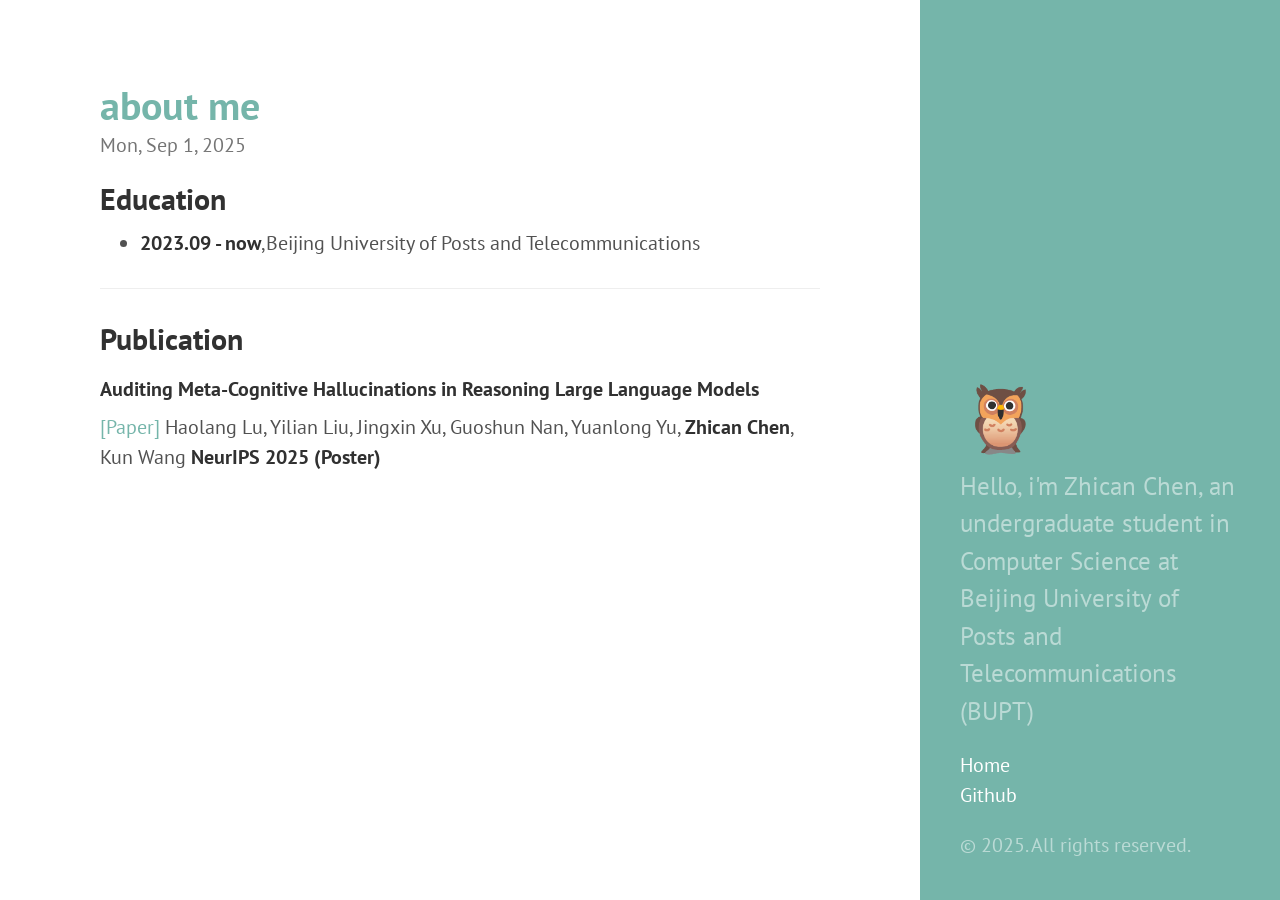
<file: index.html>
<!DOCTYPE html>
<html xmlns="http://www.w3.org/1999/xhtml" xml:lang="zh-cn" lang="zh-cn">
<head>
  <link href="https://gmpg.org/xfn/11" rel="profile">
  <meta http-equiv="content-type" content="text/html; charset=utf-8">
  <meta name="generator" content="Hugo 0.146.6">

  
  <meta name="viewport" content="width=device-width, initial-scale=1.0">

  <title>🦉</title>
  <meta name="description" content="Hello, i&#39;m Zhican Chen, an undergraduate student in Computer Science at Beijing University of Posts and Telecommunications (BUPT)" />

  
  
    <link
      type="text/css"
      rel="stylesheet"
      href="/css/print.min.46d9bcbd80937d55db06b7034dfed7fc48b2bfb13e535dd9eac5581bfbaa8ddf.css"
      media="print"
      integrity="sha256-Rtm8vYCTfVXbBrcDTf7X/Eiyv7E&#43;U13Z6sVYG/uqjd8="
      crossorigin="anonymous" />
    <link
      type="text/css"
      rel="stylesheet"
      href="/css/hyde-bundle.min.5009468b218574cb57b5f995930833640f331a697e546c2597232e110785a93b.css"
      media="all"
      integrity="sha256-UAlGiyGFdMtXtfmVkwgzZA8zGml&#43;VGwllyMuEQeFqTs="
      crossorigin="anonymous" />  <link rel="stylesheet" href="https://fonts.googleapis.com/css?family=Abril+Fatface|PT+Sans:400,400i,700">


  
  <link rel="apple-touch-icon-precomposed" sizes="144x144" href="/apple-touch-icon-144-precomposed.png">
  <link rel="shortcut icon" href="/favicon.png">

  
  <link href="https://lumoes.github.io/index.xml" rel="alternate" type="application/rss+xml" title="🦉" />
  <link href="https://lumoes.github.io/index.json" rel="alternate" type="application/json" title="🦉" />
  
</head>

  <body class="theme-base-0c layout-reverse">
  <aside class="sidebar">
  <div class="container sidebar-sticky">
    <div class="sidebar-about">
      <a href="https://lumoes.github.io/"><h1>🦉</h1></a>
      <p class="lead">
       Hello, i&#39;m Zhican Chen, an undergraduate student in Computer Science at Beijing University of Posts and Telecommunications (BUPT) 
      </p>
    </div>

    <nav>
      <ul class="sidebar-nav">
        <li><a href="https://lumoes.github.io/">Home</a> </li>
        <li><a href="https://github.com/lumoes"> Github </a></li>
      </ul>
    </nav>

    <p>&copy; 2025. All rights reserved. </p>
  </div>
</aside>

    <main class="content container">
    <div class="posts">
<article class="post">
  <h1 class="post-title">
    <a href="https://lumoes.github.io/publications/cv/">about me</a>
  </h1>
  <time datetime="2025-09-01T00:00:00Z" class="post-date">Mon, Sep 1, 2025</time>
  <h2 id="education">Education</h2>
<ul>
<li><strong>2023.09 - now</strong>,Beijing University of Posts and Telecommunications</li>
</ul>
<hr>
<h2 id="publication">Publication</h2>
<h6 id="auditing-meta-cognitive-hallucinations-in-reasoning-large-language-models">Auditing Meta-Cognitive Hallucinations in Reasoning Large Language Models</h6>
<p><a href="https://arxiv.org/pdf/2505.13143">[Paper]</a> Haolang Lu, Yilian Liu, Jingxin Xu, Guoshun Nan, Yuanlong Yu, <strong>Zhican Chen</strong>, Kun Wang
<strong>NeurIPS 2025 (Poster)</strong></p>
  
</article>
</div>
    </main>

    
      
    
  </body>
</html>
</file>
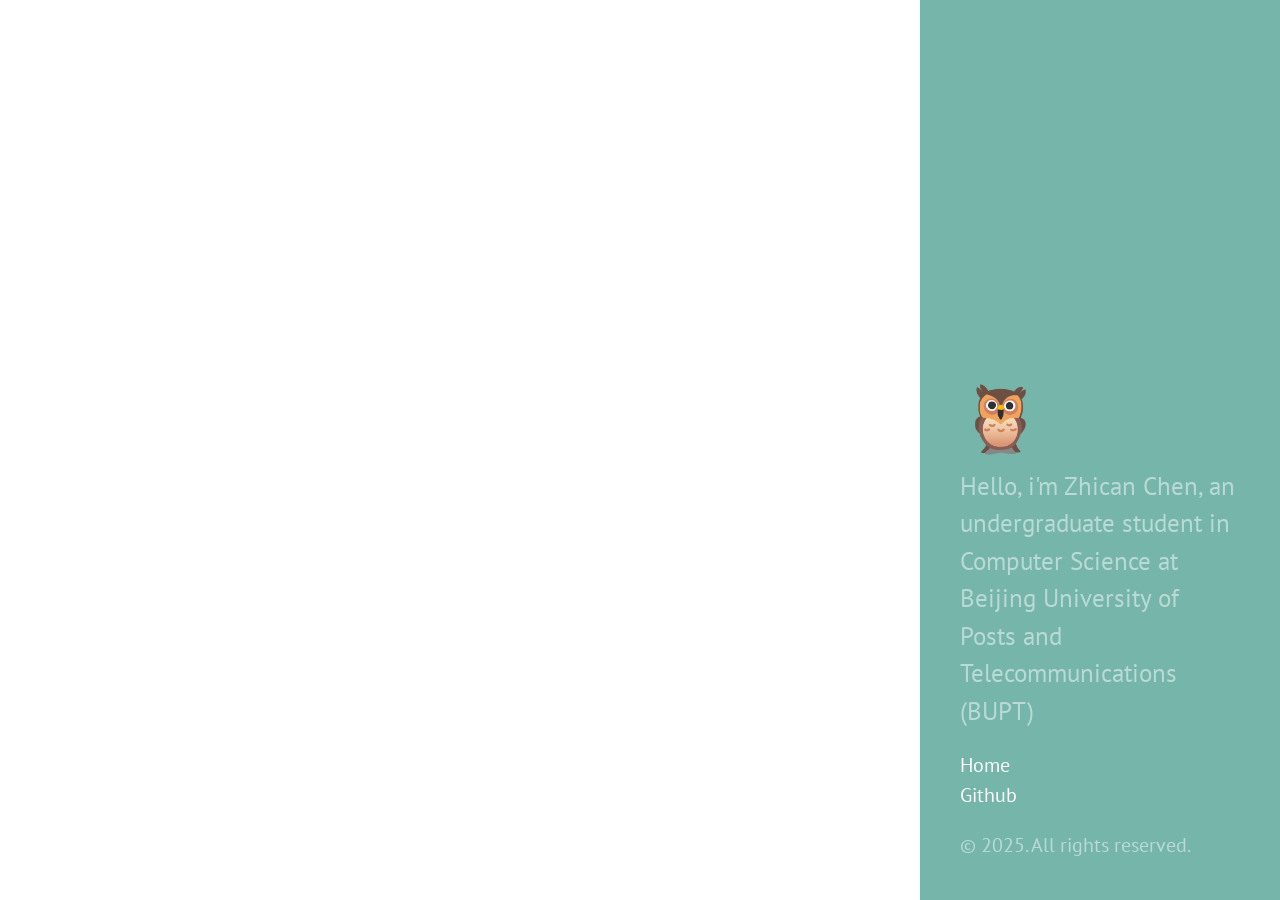
<file: categories/index.html>
<!DOCTYPE html>
<html xmlns="http://www.w3.org/1999/xhtml" xml:lang="zh-cn" lang="zh-cn">
<head>
  <link href="https://gmpg.org/xfn/11" rel="profile">
  <meta http-equiv="content-type" content="text/html; charset=utf-8">
  <meta name="generator" content="Hugo 0.146.6">

  
  <meta name="viewport" content="width=device-width, initial-scale=1.0">

  <title>Categories &middot; 🦉</title>
  <meta name="description" content="" />

  
  
    <link
      type="text/css"
      rel="stylesheet"
      href="/css/print.min.46d9bcbd80937d55db06b7034dfed7fc48b2bfb13e535dd9eac5581bfbaa8ddf.css"
      media="print"
      integrity="sha256-Rtm8vYCTfVXbBrcDTf7X/Eiyv7E&#43;U13Z6sVYG/uqjd8="
      crossorigin="anonymous" />
    <link
      type="text/css"
      rel="stylesheet"
      href="/css/hyde-bundle.min.5009468b218574cb57b5f995930833640f331a697e546c2597232e110785a93b.css"
      media="all"
      integrity="sha256-UAlGiyGFdMtXtfmVkwgzZA8zGml&#43;VGwllyMuEQeFqTs="
      crossorigin="anonymous" />  <link rel="stylesheet" href="https://fonts.googleapis.com/css?family=Abril+Fatface|PT+Sans:400,400i,700">


  
  <link rel="apple-touch-icon-precomposed" sizes="144x144" href="/apple-touch-icon-144-precomposed.png">
  <link rel="shortcut icon" href="/favicon.png">

  
  <link href="https://lumoes.github.io/categories/index.xml" rel="alternate" type="application/rss+xml" title="🦉" />
  
</head>

  <body class="theme-base-0c layout-reverse">
  <aside class="sidebar">
  <div class="container sidebar-sticky">
    <div class="sidebar-about">
      <a href="https://lumoes.github.io/"><h1>🦉</h1></a>
      <p class="lead">
       Hello, i&#39;m Zhican Chen, an undergraduate student in Computer Science at Beijing University of Posts and Telecommunications (BUPT) 
      </p>
    </div>

    <nav>
      <ul class="sidebar-nav">
        <li><a href="https://lumoes.github.io/">Home</a> </li>
        <li><a href="https://github.com/lumoes"> Github </a></li>
      </ul>
    </nav>

    <p>&copy; 2025. All rights reserved. </p>
  </div>
</aside>

    <main class="content container">
    <ul class="posts">

</ul>
    </main>

    
      
    
  </body>
</html>
</file>
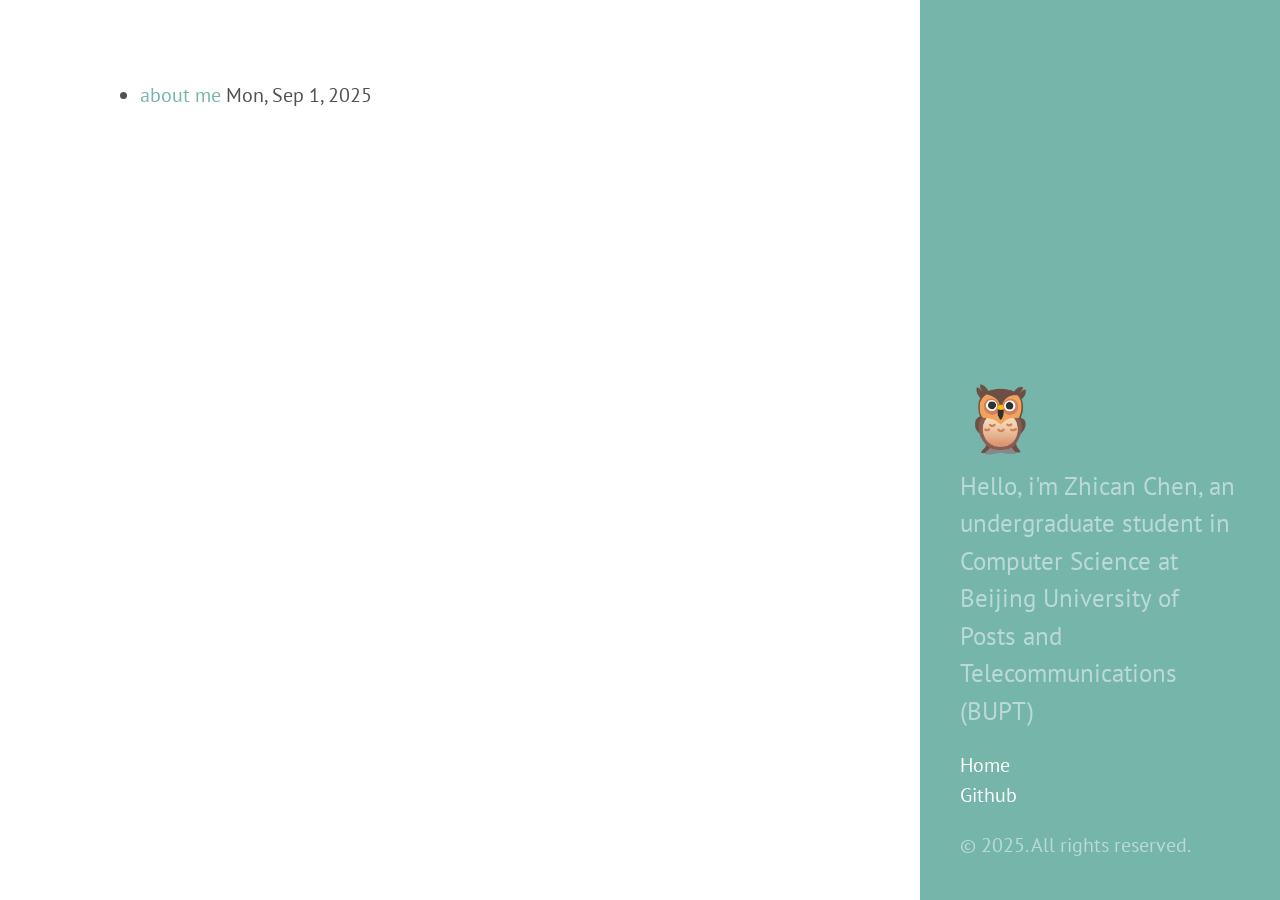
<file: publications/index.html>
<!DOCTYPE html>
<html xmlns="http://www.w3.org/1999/xhtml" xml:lang="zh-cn" lang="zh-cn">
<head>
  <link href="https://gmpg.org/xfn/11" rel="profile">
  <meta http-equiv="content-type" content="text/html; charset=utf-8">
  <meta name="generator" content="Hugo 0.146.6">

  
  <meta name="viewport" content="width=device-width, initial-scale=1.0">

  <title>Publications &middot; 🦉</title>
  <meta name="description" content="" />

  
  
    <link
      type="text/css"
      rel="stylesheet"
      href="/css/print.min.46d9bcbd80937d55db06b7034dfed7fc48b2bfb13e535dd9eac5581bfbaa8ddf.css"
      media="print"
      integrity="sha256-Rtm8vYCTfVXbBrcDTf7X/Eiyv7E&#43;U13Z6sVYG/uqjd8="
      crossorigin="anonymous" />
    <link
      type="text/css"
      rel="stylesheet"
      href="/css/hyde-bundle.min.5009468b218574cb57b5f995930833640f331a697e546c2597232e110785a93b.css"
      media="all"
      integrity="sha256-UAlGiyGFdMtXtfmVkwgzZA8zGml&#43;VGwllyMuEQeFqTs="
      crossorigin="anonymous" />  <link rel="stylesheet" href="https://fonts.googleapis.com/css?family=Abril+Fatface|PT+Sans:400,400i,700">


  
  <link rel="apple-touch-icon-precomposed" sizes="144x144" href="/apple-touch-icon-144-precomposed.png">
  <link rel="shortcut icon" href="/favicon.png">

  
  <link href="https://lumoes.github.io/publications/index.xml" rel="alternate" type="application/rss+xml" title="🦉" />
  
</head>

  <body class="theme-base-0c layout-reverse">
  <aside class="sidebar">
  <div class="container sidebar-sticky">
    <div class="sidebar-about">
      <a href="https://lumoes.github.io/"><h1>🦉</h1></a>
      <p class="lead">
       Hello, i&#39;m Zhican Chen, an undergraduate student in Computer Science at Beijing University of Posts and Telecommunications (BUPT) 
      </p>
    </div>

    <nav>
      <ul class="sidebar-nav">
        <li><a href="https://lumoes.github.io/">Home</a> </li>
        <li><a href="https://github.com/lumoes"> Github </a></li>
      </ul>
    </nav>

    <p>&copy; 2025. All rights reserved. </p>
  </div>
</aside>

    <main class="content container">
    <ul class="posts">
<li>
    <span><a href="https://lumoes.github.io/publications/cv/">about me</a> <time class="pull-right post-list" datetime="2025-09-01T00:00:00Z">Mon, Sep 1, 2025</time></span>
  </li>
</ul>
    </main>

    
      
    
  </body>
</html>
</file>
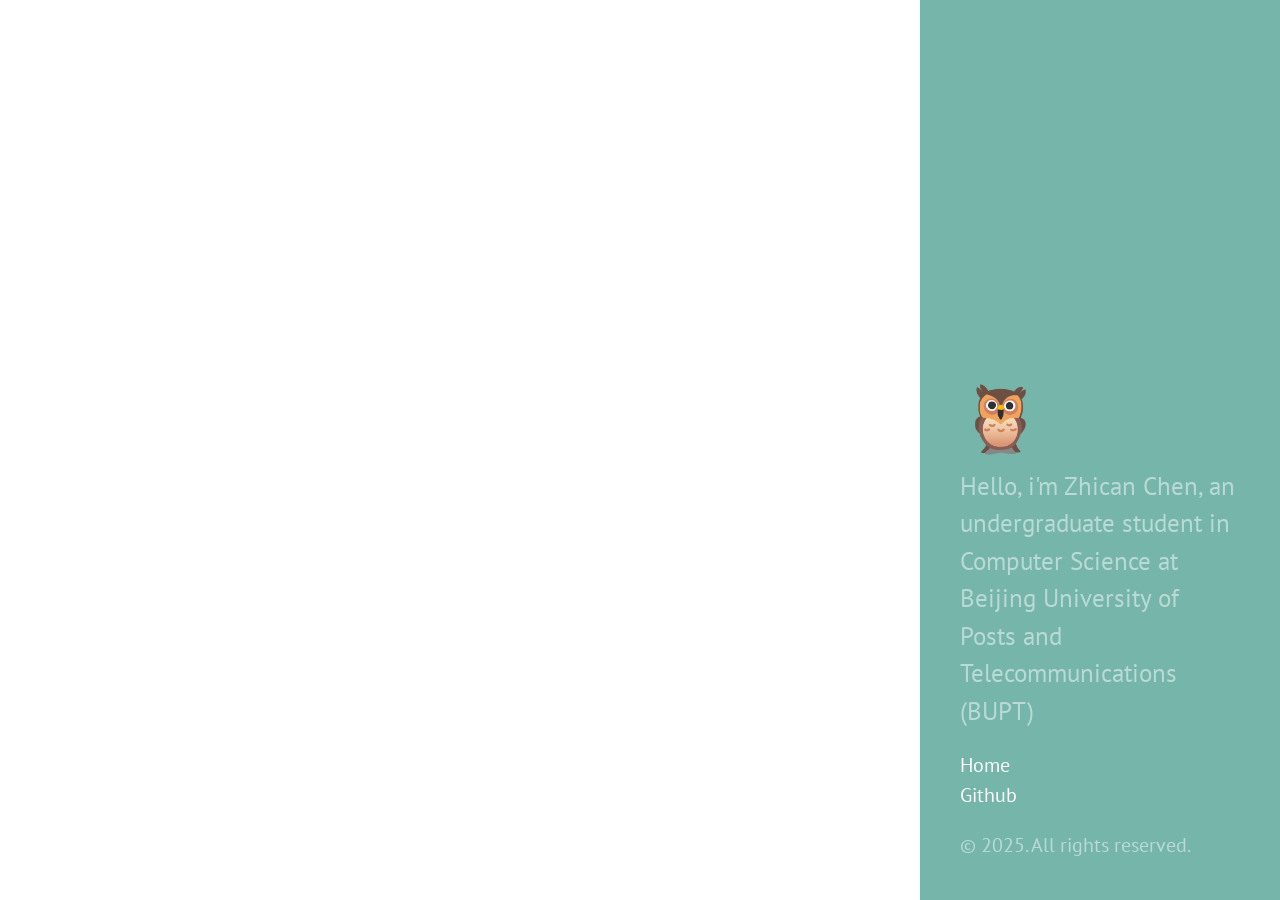
<file: tags/index.html>
<!DOCTYPE html>
<html xmlns="http://www.w3.org/1999/xhtml" xml:lang="zh-cn" lang="zh-cn">
<head>
  <link href="https://gmpg.org/xfn/11" rel="profile">
  <meta http-equiv="content-type" content="text/html; charset=utf-8">
  <meta name="generator" content="Hugo 0.146.6">

  
  <meta name="viewport" content="width=device-width, initial-scale=1.0">

  <title>Tags &middot; 🦉</title>
  <meta name="description" content="" />

  
  
    <link
      type="text/css"
      rel="stylesheet"
      href="/css/print.min.46d9bcbd80937d55db06b7034dfed7fc48b2bfb13e535dd9eac5581bfbaa8ddf.css"
      media="print"
      integrity="sha256-Rtm8vYCTfVXbBrcDTf7X/Eiyv7E&#43;U13Z6sVYG/uqjd8="
      crossorigin="anonymous" />
    <link
      type="text/css"
      rel="stylesheet"
      href="/css/hyde-bundle.min.5009468b218574cb57b5f995930833640f331a697e546c2597232e110785a93b.css"
      media="all"
      integrity="sha256-UAlGiyGFdMtXtfmVkwgzZA8zGml&#43;VGwllyMuEQeFqTs="
      crossorigin="anonymous" />  <link rel="stylesheet" href="https://fonts.googleapis.com/css?family=Abril+Fatface|PT+Sans:400,400i,700">


  
  <link rel="apple-touch-icon-precomposed" sizes="144x144" href="/apple-touch-icon-144-precomposed.png">
  <link rel="shortcut icon" href="/favicon.png">

  
  <link href="https://lumoes.github.io/tags/index.xml" rel="alternate" type="application/rss+xml" title="🦉" />
  
</head>

  <body class="theme-base-0c layout-reverse">
  <aside class="sidebar">
  <div class="container sidebar-sticky">
    <div class="sidebar-about">
      <a href="https://lumoes.github.io/"><h1>🦉</h1></a>
      <p class="lead">
       Hello, i&#39;m Zhican Chen, an undergraduate student in Computer Science at Beijing University of Posts and Telecommunications (BUPT) 
      </p>
    </div>

    <nav>
      <ul class="sidebar-nav">
        <li><a href="https://lumoes.github.io/">Home</a> </li>
        <li><a href="https://github.com/lumoes"> Github </a></li>
      </ul>
    </nav>

    <p>&copy; 2025. All rights reserved. </p>
  </div>
</aside>

    <main class="content container">
    <ul class="posts">

</ul>
    </main>

    
      
    
  </body>
</html>
</file>
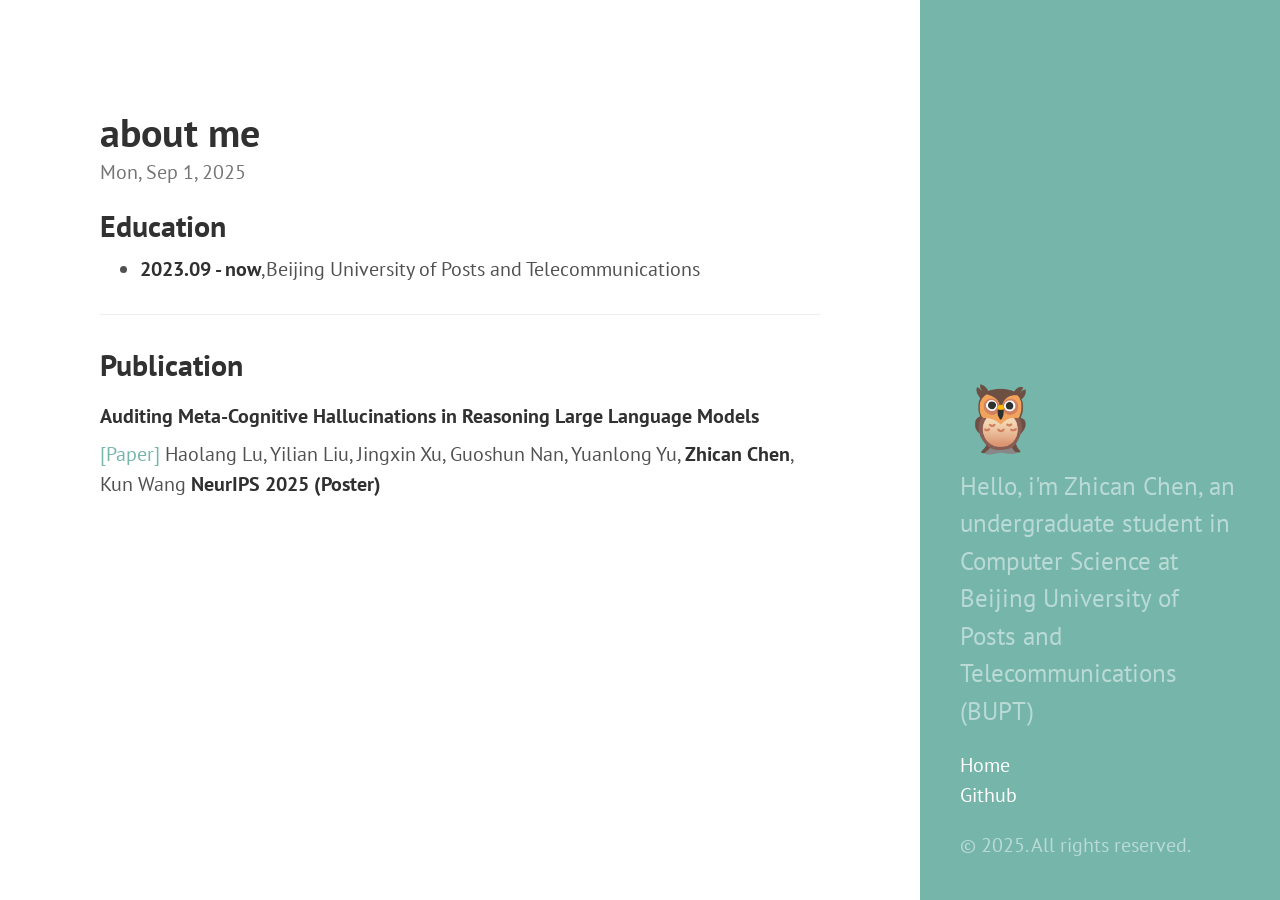
<file: publications/cv/index.html>
<!DOCTYPE html>
<html xmlns="http://www.w3.org/1999/xhtml" xml:lang="zh-cn" lang="zh-cn">
<head>
  <link href="https://gmpg.org/xfn/11" rel="profile">
  <meta http-equiv="content-type" content="text/html; charset=utf-8">
  <meta name="generator" content="Hugo 0.146.6">

  
  <meta name="viewport" content="width=device-width, initial-scale=1.0">

  <title>about me &middot; 🦉</title>
  <meta name="description" content="" />

  
  
    <link
      type="text/css"
      rel="stylesheet"
      href="/css/print.min.46d9bcbd80937d55db06b7034dfed7fc48b2bfb13e535dd9eac5581bfbaa8ddf.css"
      media="print"
      integrity="sha256-Rtm8vYCTfVXbBrcDTf7X/Eiyv7E&#43;U13Z6sVYG/uqjd8="
      crossorigin="anonymous" />
    <link
      type="text/css"
      rel="stylesheet"
      href="/css/hyde-bundle.min.5009468b218574cb57b5f995930833640f331a697e546c2597232e110785a93b.css"
      media="all"
      integrity="sha256-UAlGiyGFdMtXtfmVkwgzZA8zGml&#43;VGwllyMuEQeFqTs="
      crossorigin="anonymous" />  <link rel="stylesheet" href="https://fonts.googleapis.com/css?family=Abril+Fatface|PT+Sans:400,400i,700">


  
  <link rel="apple-touch-icon-precomposed" sizes="144x144" href="/apple-touch-icon-144-precomposed.png">
  <link rel="shortcut icon" href="/favicon.png">

  
  
</head>

  <body class="theme-base-0c layout-reverse">
  <aside class="sidebar">
  <div class="container sidebar-sticky">
    <div class="sidebar-about">
      <a href="https://lumoes.github.io/"><h1>🦉</h1></a>
      <p class="lead">
       Hello, i&#39;m Zhican Chen, an undergraduate student in Computer Science at Beijing University of Posts and Telecommunications (BUPT) 
      </p>
    </div>

    <nav>
      <ul class="sidebar-nav">
        <li><a href="https://lumoes.github.io/">Home</a> </li>
        <li><a href="https://github.com/lumoes"> Github </a></li>
      </ul>
    </nav>

    <p>&copy; 2025. All rights reserved. </p>
  </div>
</aside>

    <main class="content container">
    <div class="post">
  <h1>about me</h1>
  <time datetime=2025-09-01T00:00:00Z class="post-date">Mon, Sep 1, 2025</time>
  <h2 id="education">Education</h2>
<ul>
<li><strong>2023.09 - now</strong>,Beijing University of Posts and Telecommunications</li>
</ul>
<hr>
<h2 id="publication">Publication</h2>
<h6 id="auditing-meta-cognitive-hallucinations-in-reasoning-large-language-models">Auditing Meta-Cognitive Hallucinations in Reasoning Large Language Models</h6>
<p><a href="https://arxiv.org/pdf/2505.13143">[Paper]</a> Haolang Lu, Yilian Liu, Jingxin Xu, Guoshun Nan, Yuanlong Yu, <strong>Zhican Chen</strong>, Kun Wang
<strong>NeurIPS 2025 (Poster)</strong></p>

</div>


    </main>

    
      
    
  </body>
</html>
</file>
<file: css/print.min.46d9bcbd80937d55db06b7034dfed7fc48b2bfb13e535dd9eac5581bfbaa8ddf.css>
.sidebar{display:none!important}.content{margin:0 auto;width:100%;float:none;display:initial}.container{width:100%;float:none;display:initial;padding-left:1rem;padding-right:1rem;margin:0 auto}
</file>
<file: css/hyde-bundle.min.5009468b218574cb57b5f995930833640f331a697e546c2597232e110785a93b.css>
*{-webkit-box-sizing:border-box;-moz-box-sizing:border-box;box-sizing:border-box}html,body{margin:0;padding:0}html{font-family:helvetica neue,Helvetica,Arial,sans-serif;font-size:16px;line-height:1.5}@media(min-width:38em){html{font-size:20px}}body{color:#515151;background-color:#fff;-webkit-text-size-adjust:100%;-ms-text-size-adjust:100%;text-size-adjust:100%}a{color:#227bb9;text-decoration:none}a:hover,a:focus{text-decoration:underline}h1,h2,h3,h4,h5,h6{margin-bottom:.5rem;font-weight:700;line-height:1.25;color:#313131;text-rendering:optimizeLegibility}h1{font-size:2rem}h2{margin-top:1rem;font-size:1.5rem}h3{margin-top:1.5rem;font-size:1.25rem}h4,h5,h6{margin-top:1rem;font-size:1rem}p{margin-top:0;margin-bottom:1rem}strong{color:#303030}ul,ol,dl{margin-top:0;margin-bottom:1rem}dt{font-weight:700}dd{margin-bottom:.5rem}hr{position:relative;margin:1.5rem 0;border:0;border-top:1px solid #eee;border-bottom:1px solid #fff}abbr{font-size:85%;font-weight:700;color:#555;text-transform:uppercase}abbr[title]{cursor:help;border-bottom:1px dotted #e5e5e5}code,pre{font-family:Menlo,Monaco,courier new,monospace}code{padding:.25em .5em;font-size:85%;color:#b3555e;background-color:#f9f9f9;border-radius:3px}pre{display:block;margin-top:0;margin-bottom:1rem;padding:1rem;font-size:.8rem;line-height:1.4;white-space:pre;white-space:pre-wrap;word-break:break-all;word-wrap:break-word;background-color:#f9f9f9}pre code{padding:0;font-size:100%;color:inherit;background-color:transparent}.highlight{margin-bottom:1rem;border-radius:4px}.highlight pre{margin-bottom:0}blockquote{padding:.5rem 1rem;margin:.8rem 0;color:#7a7a7a;border-left:.25rem solid #e5e5e5}blockquote p:last-child{margin-bottom:0}@media(min-width:30em){blockquote{padding-right:5rem;padding-left:1.25rem}}img{display:block;margin:0 0 1rem;border-radius:5px;max-width:100%}table{margin-bottom:1rem;width:100%;border:1px solid #e5e5e5;border-collapse:collapse}td,th{padding:.25rem .5rem;border:1px solid #e5e5e5}tbody tr:nth-child(odd) td,tbody tr:nth-child(odd) th{background-color:#f9f9f9}.lead{font-size:1.25rem;font-weight:300}.message{margin-bottom:1rem;padding:1rem;color:#717171;background-color:#f9f9f9}.container{max-width:38rem;padding-left:1rem;padding-right:1rem;margin-left:auto;margin-right:auto}.masthead{padding-top:1rem;padding-bottom:1rem;margin-bottom:3rem}.masthead-title{margin-top:0;margin-bottom:0;color:#505050}.masthead-title a{color:#505050}.masthead-title small{font-size:75%;font-weight:400;color:silver;letter-spacing:0}.page,.post{margin-bottom:4em}.page-title,.post-title,.post-title a{color:#303030}.page-title,.post-title{margin-top:0}.post-date{display:block;margin-top:-.5rem;margin-bottom:1rem;color:#757575}.related{padding-top:2rem;padding-bottom:2rem;border-top:1px solid #eee}.related-posts{padding-left:0;list-style:none}.related-posts h3{margin-top:0}.related-posts li small{font-size:75%;color:#999}.related-posts li a:hover{color:#227bb9;text-decoration:none}.related-posts li a:hover small{color:inherit}.pagination{overflow:hidden;margin-left:-1rem;margin-right:-1rem;font-family:pt sans,Helvetica,Arial,sans-serif;color:#ccc;text-align:center}.pagination-item{display:block;padding:1rem;border:1px solid #eee}.pagination-item:first-child{margin-bottom:-1px}a.pagination-item:hover{background-color:#f5f5f5}@media(min-width:30em){.pagination{margin:3rem 0}.pagination-item{float:left;width:50%}.pagination-item:first-child{margin-bottom:0;border-top-left-radius:4px;border-bottom-left-radius:4px}.pagination-item:last-child{margin-left:-1px;border-top-right-radius:4px;border-bottom-right-radius:4px}}.hll{background-color:#ffc}.c{color:#999}.err{color:#a00;background-color:#faa}.k{color:#069}.o{color:#555}.cm{color:#09f;font-style:italic}.cp{color:#099}.c1{color:#999}.cs{color:#999}.gd{background-color:#fcc;border:1px solid #c00}.ge{font-style:italic}.gr{color:red}.gh{color:#030}.gi{background-color:#cfc;border:1px solid #0c0}.go{color:#aaa}.gp{color:#009}.gs{}.gu{color:#030}.gt{color:#9c6}.kc{color:#069}.kd{color:#069}.kn{color:#069}.kp{color:#069}.kr{color:#069}.kt{color:#078}.m{color:#f60}.s{color:#d44950}.na{color:#4f9fcf}.nb{color:#366}.nc{color:#0a8}.no{color:#360}.nd{color:#99f}.ni{color:#999}.ne{color:#c00}.nf{color:#c0f}.nl{color:#99f}.nn{color:#0cf}.nt{color:#2f6f9f}.nv{color:#033}.ow{color:#000}.w{color:#bbb}.mf{color:#f60}.mh{color:#f60}.mi{color:#f60}.mo{color:#f60}.sb{color:#c30}.sc{color:#c30}.sd{color:#c30;font-style:italic}.s2{color:#c30}.se{color:#c30}.sh{color:#c30}.si{color:#a00}.sx{color:#c30}.sr{color:#3aa}.s1{color:#c30}.ss{color:#fc3}.bp{color:#366}.vc{color:#033}.vg{color:#033}.vi{color:#033}.il{color:#f60}.css .o,.css .o+.nt,.css .nt+.nt{color:#999}html{font-family:pt sans,Helvetica,Arial,sans-serif}@media(min-width:48em){html{font-size:16px}}@media(min-width:58em){html{font-size:20px}}.sidebar{text-align:center;padding:2rem 1rem;color:rgba(255,255,255,.5);background-color:#202020}@media(min-width:48em){.sidebar{position:fixed;top:0;left:0;bottom:0;width:18rem;text-align:left}}.sidebar a{color:#fff}.sidebar-about h1{color:#fff;margin-top:0;font-family:abril fatface,serif;font-size:3.25rem}.sidebar-nav{padding-left:0;list-style:none}.sidebar-nav-item{display:block}a.sidebar-nav-item:hover,a.sidebar-nav-item:focus{text-decoration:underline}.sidebar-nav-item.active{font-weight:700}@media(min-width:48em){.sidebar-sticky{position:absolute;right:1rem;bottom:1rem;left:1rem}}.content{padding-top:4rem;padding-bottom:4rem}@media(min-width:48em){.content{max-width:38rem;margin-left:20rem;margin-right:2rem}}@media(min-width:64em){.content{margin-left:22rem;margin-right:4rem}}@media(min-width:48em){.layout-reverse .sidebar{left:auto;right:0}.layout-reverse .content{margin-left:2rem;margin-right:20rem}}@media(min-width:64em){.layout-reverse .content{margin-left:4rem;margin-right:22rem}}.theme-base-08 .sidebar{background-color:#ac4142}.theme-base-08 .content a,.theme-base-08 .related-posts li a:hover{color:#ac4142}.theme-base-09 .sidebar{background-color:#d28445}.theme-base-09 .content a,.theme-base-09 .related-posts li a:hover{color:#d28445}.theme-base-0a .sidebar{background-color:#f4bf75}.theme-base-0a .content a,.theme-base-0a .related-posts li a:hover{color:#f4bf75}.theme-base-0b .sidebar{background-color:#90a959}.theme-base-0b .content a,.theme-base-0b .related-posts li a:hover{color:#90a959}.theme-base-0c .sidebar{background-color:#75b5aa}.theme-base-0c .content a,.theme-base-0c .related-posts li a:hover{color:#75b5aa}.theme-base-0d .sidebar{background-color:#6a9fb5}.theme-base-0d .content a,.theme-base-0d .related-posts li a:hover{color:#6a9fb5}.theme-base-0e .sidebar{background-color:#aa759f}.theme-base-0e .content a,.theme-base-0e .related-posts li a:hover{color:#aa759f}.theme-base-0f .sidebar{background-color:#8f5536}.theme-base-0f .content a,.theme-base-0f .related-posts li a:hover{color:#8f5536}
</file>
